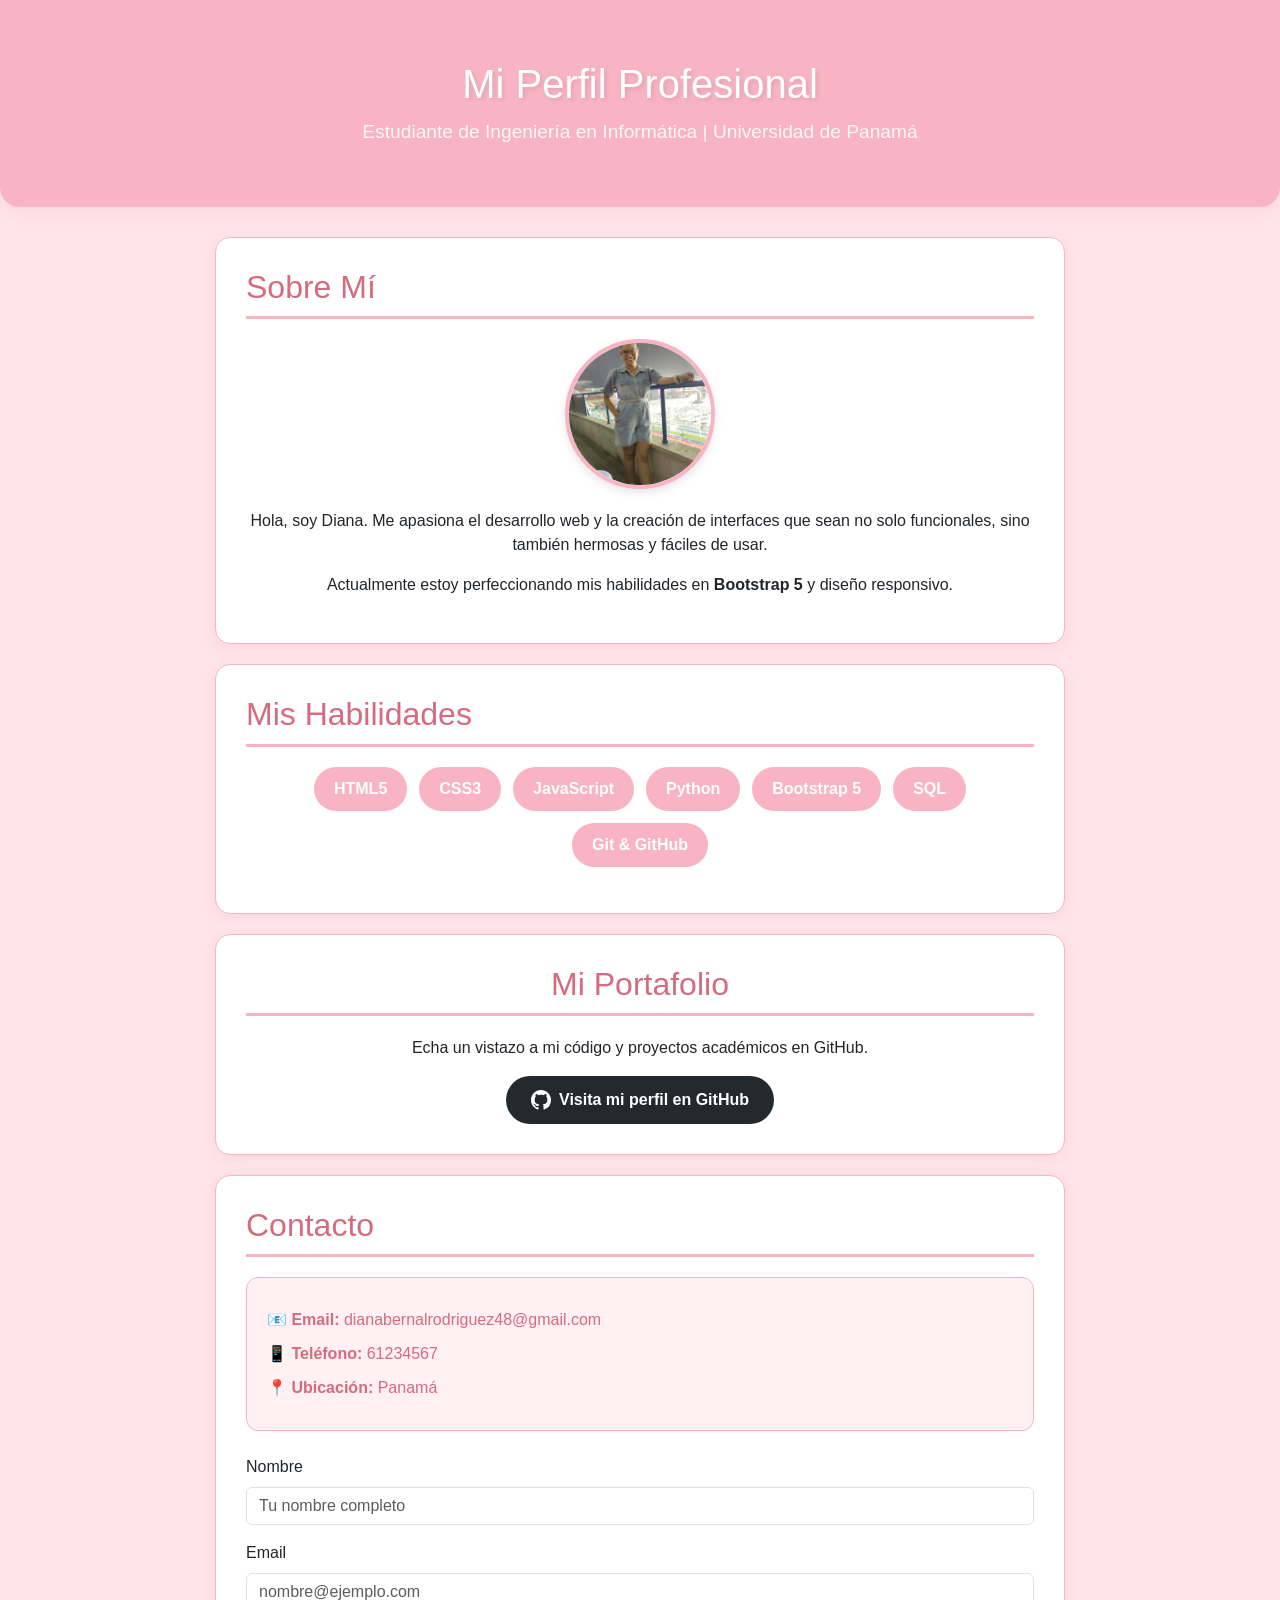
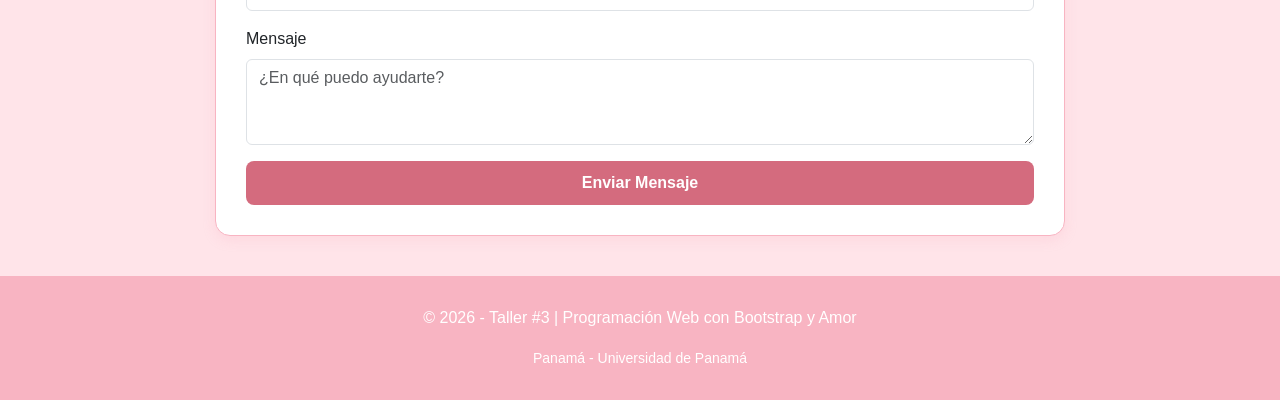
<file: index.html>
<!DOCTYPE html>
<html lang="es">
<head>
    <meta charset="UTF-8">
    <meta name="viewport" content="width=device-width, initial-scale=1.0">
    <title>Mi Perfil Profesional - Taller #3</title>
    
    <!-- Bootstrap CSS (CDN) -->
    <link href="https://cdn.jsdelivr.net/npm/bootstrap@5.3.3/dist/css/bootstrap.min.css" rel="stylesheet">
    
    <style>
        /* ============================================
           ESTILOS ROSADO PASTEL - TALLER #3 (FUSIONADO)
           ============================================ */

        /* US-001: Estilos básicos - fondo rosado pastel */
        body {
            background-color: #ffe4e9;  /* Rosado pastel muy suave */
            font-family: 'Segoe UI', Tahoma, Geneva, Verdana, sans-serif;
            margin: 0;
            padding: 0; /* Bootstrap manejará los paddings internos */
        }

        /* US-003: Espaciado y márgenes */
        #cabecera {
            background-color: #f8b4c2;  /* Rosado medio pastel */
            color: #ffffff;  /* Texto blanco */
            text-align: center;
            padding: 60px 20px;
            margin-bottom: 30px;
            border-radius: 0 0 20px 20px; /* Bordes redondeados abajo */
            box-shadow: 0 4px 15px rgba(248, 180, 194, 0.3);
        }

        #cabecera h1 {
            margin: 0;
            font-size: 2.5em;
            text-shadow: 2px 2px 4px rgba(0,0,0,0.1);
        }

        #cabecera p {
            margin: 10px 0 0 0;
            font-size: 1.2em;
            opacity: 0.9;
        }

        /* US-002: Uso de clases para secciones */
        .seccion {
            background-color: #ffffff;  /* Fondo blanco para contraste */
            margin: 20px auto;
            padding: 30px;
            border-radius: 15px;
            max-width: 850px;
            box-shadow: 0 4px 12px rgba(248, 180, 194, 0.25);
            transition: transform 0.3s ease, box-shadow 0.3s ease;
            border: 1px solid #f8b4c2;
        }

        /* Efecto hover para las secciones */
        .seccion:hover {
            transform: translateY(-5px);
            box-shadow: 0 8px 20px rgba(248, 180, 194, 0.4);
        }

        .seccion h2 {
            color: #d46b7e;  /* Rosado más oscuro para los títulos */
            border-bottom: 3px solid #f8b4c2;
            padding-bottom: 10px;
            margin-top: 0;
            margin-bottom: 20px;
        }

        /* US-002: Uso de ID para elemento único */
        #foto-perfil {
            display: block;
            margin: 0 auto 20px auto;
            border-radius: 50%;
            border: 4px solid #f8b4c2;
            width: 150px;
            height: 150px;
            object-fit: cover;
            box-shadow: 0 4px 8px rgba(0,0,0,0.1);
            transition: transform 0.3s ease;
        }

        #foto-perfil:hover {
            transform: scale(1.05);
        }

        /* Lista de habilidades personalizada */
        #lista-habilidades {
            list-style-type: none;
            padding: 0;
            display: flex;
            flex-wrap: wrap;
            gap: 12px;
            justify-content: center;
        }

        #lista-habilidades li {
            background-color: #f8b4c2;
            color: #ffffff;
            padding: 10px 20px;
            border-radius: 25px;
            font-weight: bold;
            transition: all 0.3s ease;
        }

        #lista-habilidades li:hover {
            transform: scale(1.1);
            background-color: #d46b7e;
        }

        /* Clase para información de contacto */
        .contacto-info {
            background-color: #fff0f3;
            padding: 20px;
            border-radius: 12px;
            border: 1px solid #f8b4c2;
        }

        .contacto-info p {
            margin: 10px 0;
            color: #d46b7e;
            font-weight: 500;
            transition: all 0.3s;
        }

        .contacto-info p:hover {
            color: #b84c60;
            transform: translateX(10px);
        }

        /* Botón de GitHub personalizado */
        .btn-github {
            background-color: #24292e;
            color: white !important;
            border: none;
            padding: 12px 25px;
            border-radius: 30px;
            font-weight: bold;
            text-decoration: none;
            display: inline-flex;
            align-items: center;
            transition: all 0.3s ease;
        }

        .btn-github:hover {
            background-color: #444d56;
            transform: scale(1.05);
            box-shadow: 0 5px 15px rgba(0,0,0,0.2);
        }

        /* Botón de enviar formulario */
        .btn-enviar {
            background-color: #d46b7e;
            border: none;
            color: white;
            padding: 10px;
            border-radius: 8px;
            width: 100%;
            font-weight: bold;
        }

        .btn-enviar:hover {
            background-color: #b84c60;
        }

        /* US-003: Pie de página diferenciado */
        #pie-pagina {
            text-align: center;
            margin-top: 40px;
            padding: 30px;
            background-color: #f8b4c2;
            color: #ffffff;
        }

        /* Enlaces */
        a {
            color: #d46b7e;
            text-decoration: none;
        }

        /* Responsive */
        @media (max-width: 600px) {
            #cabecera h1 { font-size: 1.8em; }
            .seccion { margin: 15px; padding: 20px; }
            #lista-habilidades li { font-size: 14px; }
        }
    </style>
</head>
<body>

    <header id="cabecera">
        <div class="container">
            <h1>Mi Perfil Profesional</h1>
            <p>Estudiante de Ingeniería en Informática | Universidad de Panamá</p>
        </div>
    </header>

    <div class="container">
        <!-- Sobre Mí -->
        <section class="seccion">
            <h2>Sobre Mí</h2>
            <div class="text-center">
                <img src="img.png" alt="Foto de perfil" id="foto-perfil">
            </div>
            <p class="text-center">Hola, soy Diana. Me apasiona el desarrollo web y la creación de interfaces que sean no solo funcionales, sino también hermosas y fáciles de usar.</p>
            <p class="text-center">Actualmente estoy perfeccionando mis habilidades en <strong>Bootstrap 5</strong> y diseño responsivo.</p>
        </section>

        <!-- Habilidades -->
        <section class="seccion">
            <h2>Mis Habilidades</h2>
            <ul id="lista-habilidades">
                <li>HTML5</li>
                <li>CSS3</li>
                <li>JavaScript</li>
                <li>Python</li>
                <li>Bootstrap 5</li>
                <li>SQL</li>
                <li>Git & GitHub</li>
            </ul>
        </section>

        <!-- GitHub -->
        <section class="seccion text-center">
            <h2>Mi Portafolio</h2>
            <p>Echa un vistazo a mi código y proyectos académicos en GitHub.</p>
            <a href="https://github.com/tu-usuario" target="_blank" class="btn-github">
                <svg xmlns="http://www.w3.org/2000/svg" width="20" height="20" fill="currentColor" class="bi bi-github me-2" viewBox="0 0 16 16">
                    <path d="M8 0C3.58 0 0 3.58 0 8c0 3.54 2.29 6.53 5.47 7.59.4.07.55-.17.55-.38 0-.19-.01-.82-.01-1.49-2.01.37-2.53-.49-2.69-.94-.09-.23-.48-.94-.82-1.13-.28-.15-.68-.52-.01-.53.63-.01 1.08.58 1.23.82.72 1.21 1.87.87 2.33.66.07-.52.28-.87.51-1.07-1.78-.2-3.64-.89-3.64-3.95 0-.87.31-1.59.82-2.15-.08-.2-.36-1.02.08-2.12 0 0 .67-.21 2.2.82.64-.18 1.32-.27 2-.27s1.36.09 2 .27c1.53-1.04 2.2-.82 2.2-.82.44 1.1.16 1.92.08 2.12.51.56.82 1.27.82 2.15 0 3.07-1.87 3.75-3.65 3.95.29.25.54.73.54 1.48 0 1.07-.01 1.93-.01 2.2 0 .21.15.46.55.38A8.01 8.01 0 0 0 16 8c0-4.42-3.58-8-8-8"/>
                </svg>
                Visita mi perfil en GitHub
            </a>
        </section>

        <!-- Contacto -->
        <section class="seccion">
            <h2>Contacto</h2>
            <div class="contacto-info mb-4">
                <p><strong>📧 Email:</strong> dianabernalrodriguez48@gmail.com</p>
                <p><strong>📱 Teléfono:</strong> 61234567</p>
                <p><strong>📍 Ubicación:</strong> Panamá</p>
            </div>
            
            <form id="formContacto">
                <div class="mb-3">
                    <label class="form-label">Nombre</label>
                    <input type="text" class="form-control" placeholder="Tu nombre completo" required>
                </div>
                <div class="mb-3">
                    <label class="form-label">Email</label>
                    <input type="email" class="form-control" placeholder="nombre@ejemplo.com" required>
                </div>
                <div class="mb-3">
                    <label class="form-label">Mensaje</label>
                    <textarea class="form-control" rows="3" placeholder="¿En qué puedo ayudarte?" required></textarea>
                </div>
                <button type="submit" class="btn btn-enviar">Enviar Mensaje</button>
            </form>
        </section>
    </div>

    <footer id="pie-pagina">
        <p>© 2026 - Taller #3 | Programación Web con Bootstrap y Amor</p>
        <p class="mb-0"><small>Panamá - Universidad de Panamá</small></p>
    </footer>

    <!-- Bootstrap JS Bundle -->
    <script src="https://cdn.jsdelivr.net/npm/bootstrap@5.3.3/dist/js/bootstrap.bundle.min.js"></script>

    <script>
        // Efecto visual al enviar el formulario
        document.getElementById('formContacto').addEventListener('submit', function(e) {
            e.preventDefault();
            alert('¡Gracias por tu mensaje! Me pondré en contacto contigo pronto.');
            this.reset();
        });
    </script>
</body>
</html>
</file>
